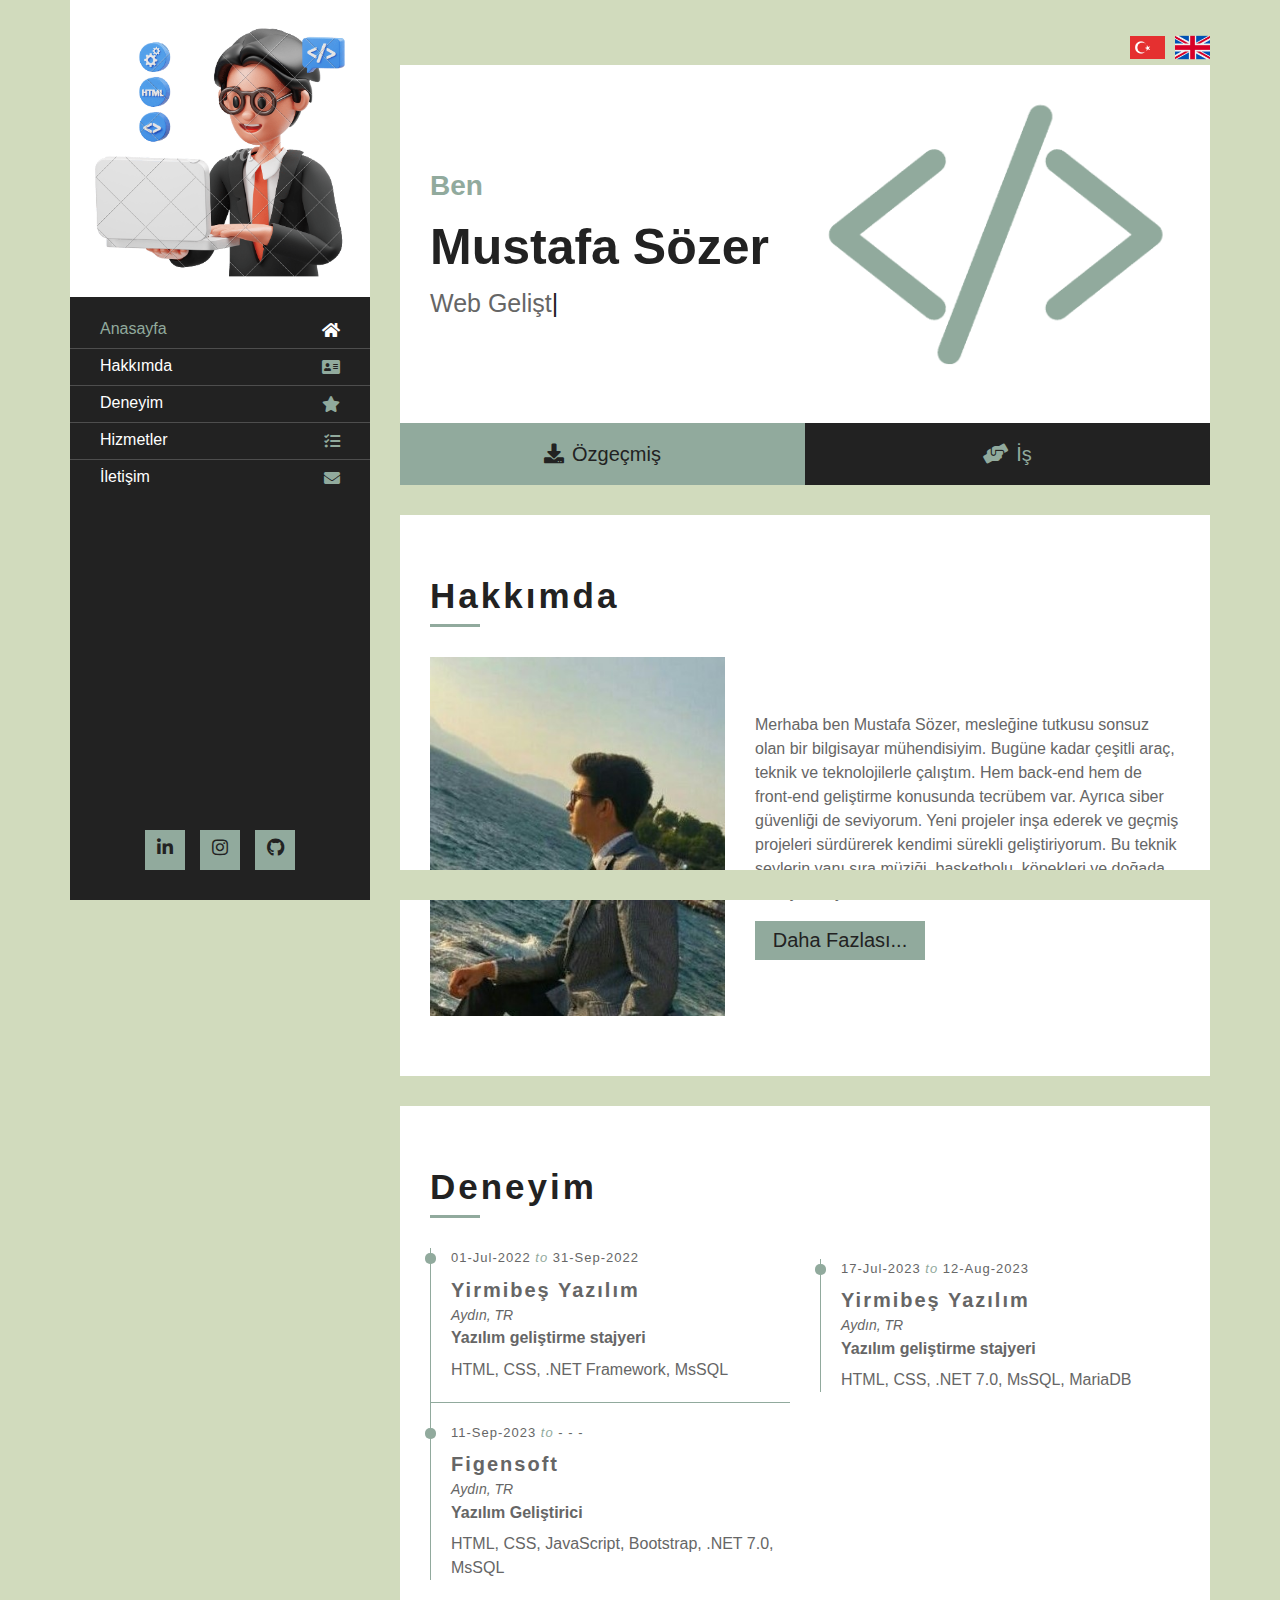
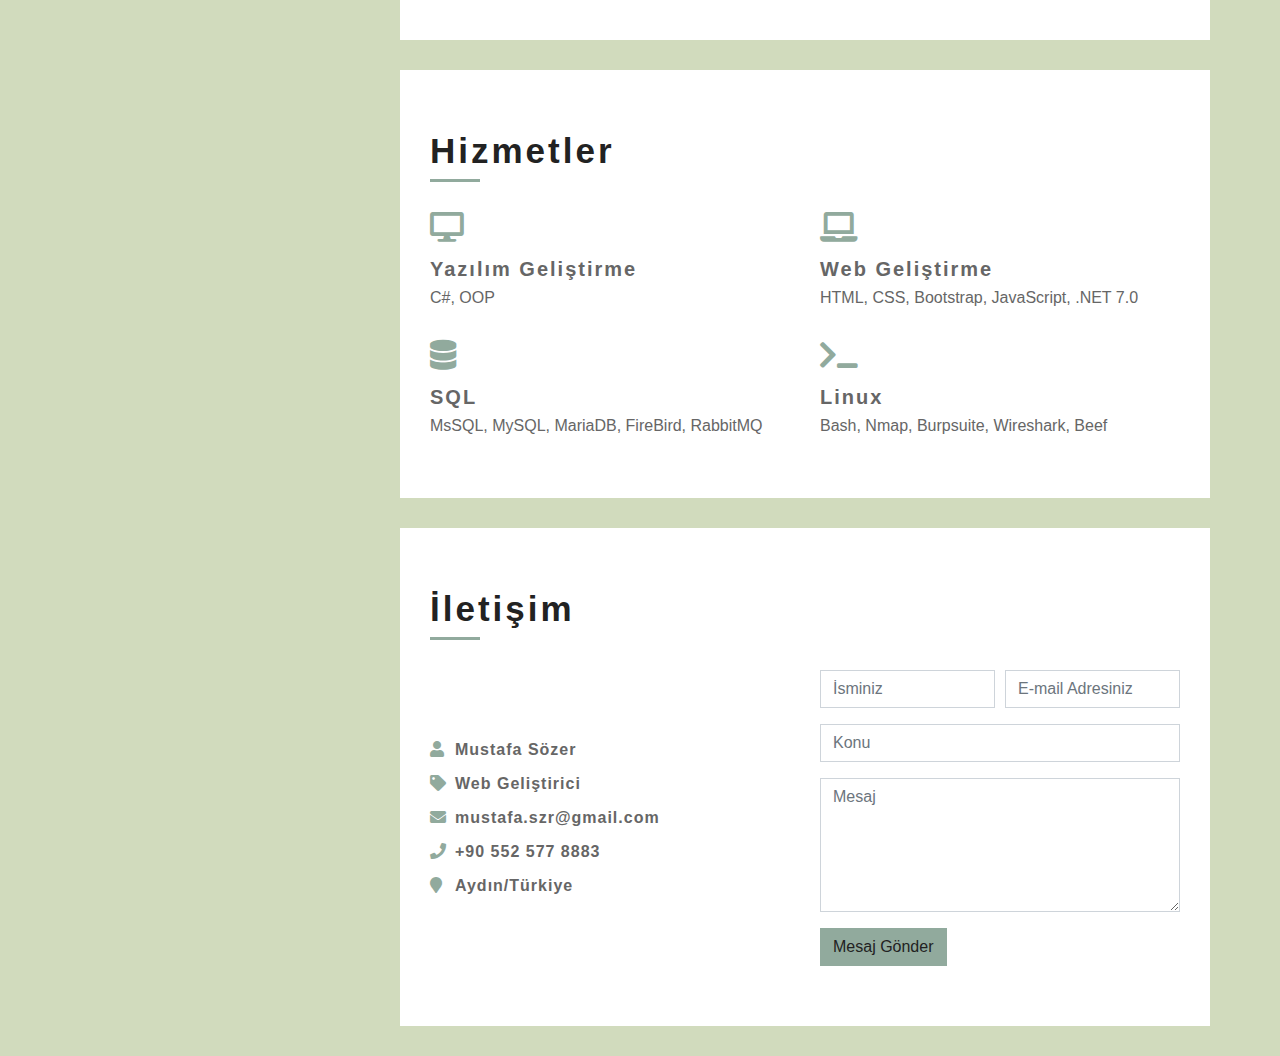
<file: index-tr.html>
<!DOCTYPE html>
<html lang="en">
    <head>
        <meta charset="utf-8">
        <title>Mustafa Sözer</title>
        <meta content="Mustafa Sözer" name="keywords">

        <link rel="icon" type="image/png" sizes="32x32" href="img/favicon.png">

        <link href="https://stackpath.bootstrapcdn.com/bootstrap/4.4.1/css/bootstrap.min.css" rel="stylesheet">
        <link href="https://cdnjs.cloudflare.com/ajax/libs/font-awesome/5.10.0/css/all.min.css" rel="stylesheet">
        <link href="css/style.css" rel="stylesheet">

        <script async src="https://pagead2.googlesyndication.com/pagead/js/adsbygoogle.js?client=ca-pub-8442892297381879"
     crossorigin="anonymous"></script>
     
    </head>

    <body data-spy="scroll" data-target=".navbar" data-offset="51">
        <div class="wrapper">
            <div class="sidebar">
                <div class="sidebar-header">
                    <img src="img/profile.png" alt="Image">
                </div>
                <div class="sidebar-content">
                    <nav class="navbar navbar-expand-md bg-dark navbar-dark">
                        <a href="#" class="navbar-brand">Navigation</a>
                        <button type="button" class="navbar-toggler" data-toggle="collapse" data-target="#navbarCollapse">
                            <span class="navbar-toggler-icon"></span>
                        </button>
                        <div class="collapse navbar-collapse" id="navbarCollapse">
                            <ul class="nav navbar-nav">
                                <li class="nav-item">
                                    <a class="nav-link" href="#header">Anasayfa<i class="fa fa-home"></i></a>
                                </li>
                                <li class="nav-item">
                                    <a class="nav-link" href="#about">Hakkımda<i class="fa fa-address-card"></i></a>
                                </li>
                                <li class="nav-item">
                                    <a class="nav-link" href="#experience">Deneyim<i class="fa fa-star"></i></a>
                                </li>
                                <li class="nav-item">
                                <a class="nav-link" href="#service">Hizmetler<i class="fa fa-tasks"></i></a>
                                </li>
                                <li class="nav-item">
                                    <a class="nav-link" href="#contact">İletişim<i class="fa fa-envelope"></i></a>
                                </li>
                            </ul>
                        </div>
                    </nav>
                </div>
                <div class="sidebar-footer">
                    <a href="https://www.linkedin.com/in/mustafaszr/" target="_blank"><i class="fab fa-linkedin-in"></i></a>
                    <a href="https://www.instagram.com/mustafasozerrr/" target="_blank"><i class="fab fa-instagram"></i></a>
                    <a href="https://github.com/mustafaszr" target="_blank"><i class="fab fa-github"></i></a>
                </div>
            </div>
            <div class="content">
                <div class="langs" id="header">
                    <a href="index-tr.html"><img class="lang-tr" src="img/turkey.png" alt=""></a>
                    <a href="index.html"><img class="lang-en" src="img/united-kingdom.png" alt=""></a>
                </div>
                <div class="header">
                    <div class="content-inner">
                        <p>Ben</p>
                        <h1>Mustafa Sözer</h1>
                        <h2></h2>
                        <div class="typed-text">
                            <p>Web Geliştirici, Yazılım Geliştirici</p>
                        </div>
                    </div>
                </div>
                <div class="large-btn navbar-nav">
                    <div class="content-inner">
                        <a class="btn" href="cv/CV - TR.pdf" target="_blank"><i class="fa fa-download"></i>Özgeçmiş</a>
                        <a class="btn" href="#contact"><i class="fa fa-hands-helping"></i>İş</a>
                    </div>
                </div>
                <div class="about" id="about">
                    <div class="content-inner">
                        <div class="content-header">
                            <h2>Hakkımda</h2>
                        </div>
                        <div class="row align-items-center">
                            <div class="col-md-6 col-lg-5">
                                <img src="img/photo.jpeg" alt="Image">
                            </div>
                            <div class="col-md-6 col-lg-7">
                                <p>
                                    Merhaba ben Mustafa Sözer, mesleğine tutkusu sonsuz olan bir bilgisayar mühendisiyim. Bugüne kadar çeşitli araç, teknik ve teknolojilerle çalıştım. Hem back-end hem de front-end geliştirme konusunda tecrübem var. Ayrıca siber güvenliği de seviyorum. Yeni projeler inşa ederek ve geçmiş projeleri sürdürerek kendimi sürekli geliştiriyorum. Bu teknik şeylerin yanı sıra müziği, basketbolu, köpekleri ve doğada olmayı seviyorum.
                                </p>
                                <div><a href="portfolio-tr.html"><button class="about-btn"> Daha Fazlası...</button></a></div>
                            </div>
                        </div>
                    </div>
                </div>
                <div class="experience" id="experience">
                    <div class="content-inner">
                        <div class="content-header">
                            <h2>Deneyim</h2>
                        </div>
                        <div class="row align-items-center">
                            <div class="col-md-6">
                                <div class="exp-col">
                                    <span>01-Jul-2022 <i>to</i> 31-Sep-2022</span>
                                    <h3>Yirmibeş Yazılım</h3>
                                    <h4>Aydın, TR</h4>
                                    <h5>Yazılım geliştirme stajyeri</h5>
                                    <p>HTML, CSS, .NET Framework, MsSQL</p>
                                </div>
                            </div>
                            <div class="col-md-6">
                                <div class="exp-col">
                                    <span>17-Jul-2023 <i>to</i> 12-Aug-2023</span>
                                    <h3>Yirmibeş Yazılım</h3>
                                    <h4>Aydın, TR</h4>
                                    <h5>Yazılım geliştirme stajyeri</h5>
                                    <p>HTML, CSS, .NET 7.0, MsSQL, MariaDB</p>
                                </div>
                            </div>
                            <div class="col-md-6">
                                <div class="exp-col">
                                    <span>11-Sep-2023 <i>to</i> - - -</span>
                                    <h3>Figensoft</h3>
                                    <h4>Aydın, TR</h4>
                                    <h5>Yazılım Geliştirici</h5>
                                    <p>HTML, CSS, JavaScript, Bootstrap, .NET 7.0, MsSQL</p>
                                </div>
                            </div>
                        </div>
                    </div>
                </div>
                <div class="service" id="service">
                    <div class="content-inner">
                        <div class="content-header">
                            <h2>Hizmetler</h2>
                        </div>
                        <div class="row align-items-center">
                            <div class="col-md-6">
                                <div class="srv-col">
                                    <i class="fa fa-desktop"></i>
                                    <h3>Yazılım Geliştirme</h3>
                                    <p>C#, OOP</p>
                                </div>
                            </div>
                            <div class="col-md-6">
                                <div class="srv-col">
                                    <i class="fa fa-laptop"></i>
                                    <h3>Web Geliştirme</h3>
                                    <p>HTML, CSS, Bootstrap, JavaScript, .NET 7.0</p>
                                </div>
                            </div>
                            <div class="col-md-6">
                                <div class="srv-col">
                                    <i class='fas fa-database'></i>
                                    <h3>SQL</h3>
                                    <p>MsSQL, MySQL, MariaDB, FireBird, RabbitMQ</p>
                                </div>
                            </div>
                            <div class="col-md-6">
                                <div class="srv-col">
                                    <i class='fas fa-terminal'></i>
                                    <h3>Linux</h3>
                                    <p>Bash, Nmap, Burpsuite, Wireshark, Beef</p>
                                </div>
                            </div>
                        </div>
                    </div>
                </div>
                <div class="contact" id="contact">
                    <div class="content-inner">
                        <div class="content-header">
                            <h2>İletişim</h2>
                        </div>
                        <div class="row align-items-center">
                            <div class="col-md-6">
                                <div class="contact-info">
                                    <p><i class="fa fa-user"></i>Mustafa Sözer</p>
                                    <p><i class="fa fa-tag"></i>Web Geliştirici</p>
                                    <p><i class="fa fa-envelope"></i><a href="mailto:mustafa.szr@gmail.com">mustafa.szr@gmail.com</a></p>
                                    <p><i class="fa fa-phone"></i><a href="tel:+905525778883">+90 552 577 8883</a></p>
                                    <p><i class="fa fa-map-marker"></i>Aydın/Türkiye</p>
                                </div>
                            </div>
                            <div class="col-md-6">
                                <div class="form">
                                    <form>
                                        <div class="form-row">
                                            <div class="form-group col-md-6">
                                                <input type="text" class="form-control" placeholder="İsminiz" />
                                            </div>
                                            <div class="form-group col-md-6">
                                                <input type="email" class="form-control" placeholder="E-mail Adresiniz" />
                                            </div>
                                        </div>
                                        <div class="form-group">
                                            <input type="text" class="form-control" placeholder="Konu" />
                                        </div>
                                        <div class="form-group">
                                            <textarea class="form-control" rows="5" placeholder="Mesaj"></textarea>
                                        </div>
                                        <div><button class="btn" type="submit">Mesaj Gönder</button></div>
                                    </form>
                                </div>
                            </div>
                        </div>
                    </div>
                </div>
            </div>
        </div>

        <script src="https://code.jquery.com/jquery-3.4.1.min.js"></script>
        <script src="https://stackpath.bootstrapcdn.com/bootstrap/4.4.1/js/bootstrap.bundle.min.js"></script>
        <script src="lib/easing/easing.min.js"></script>
        <script src="lib/typed/typed.min.js"></script>

        <script src="js/main.js"></script>
    </body>
</html>
</file>
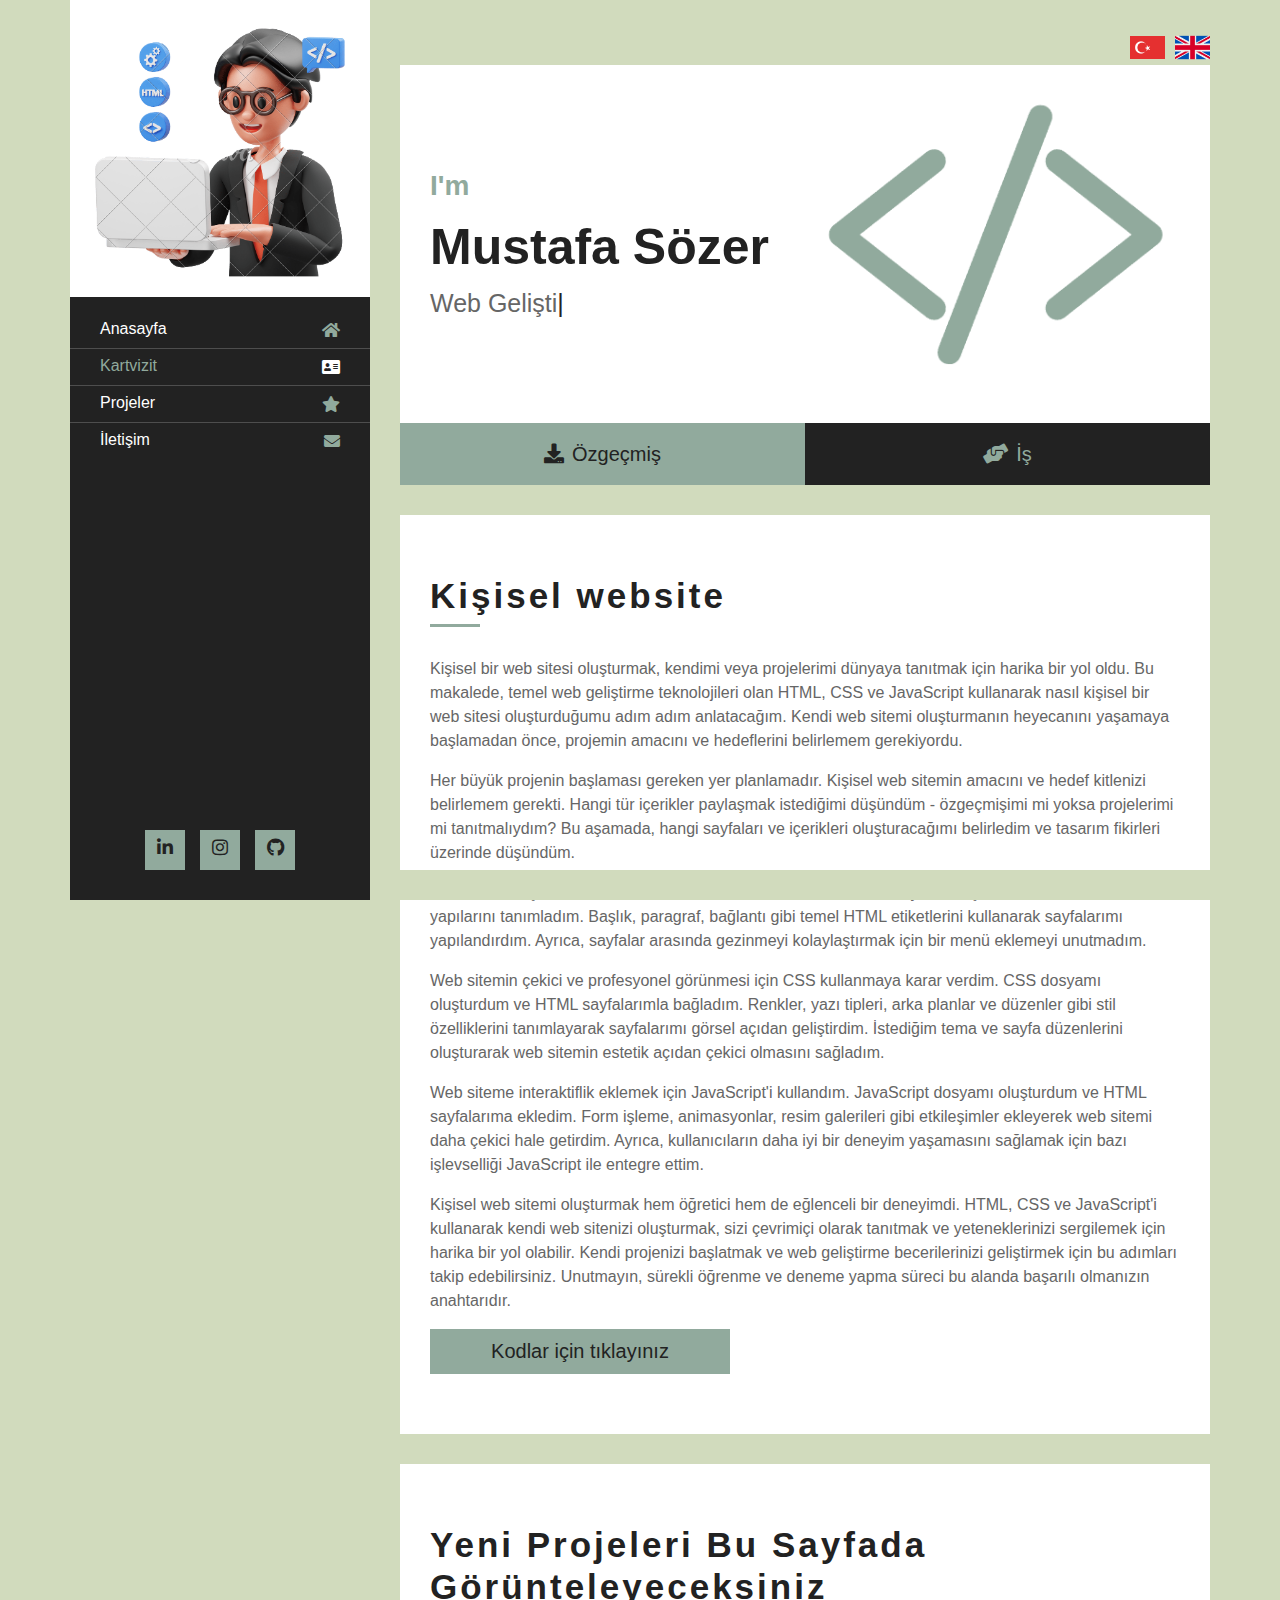
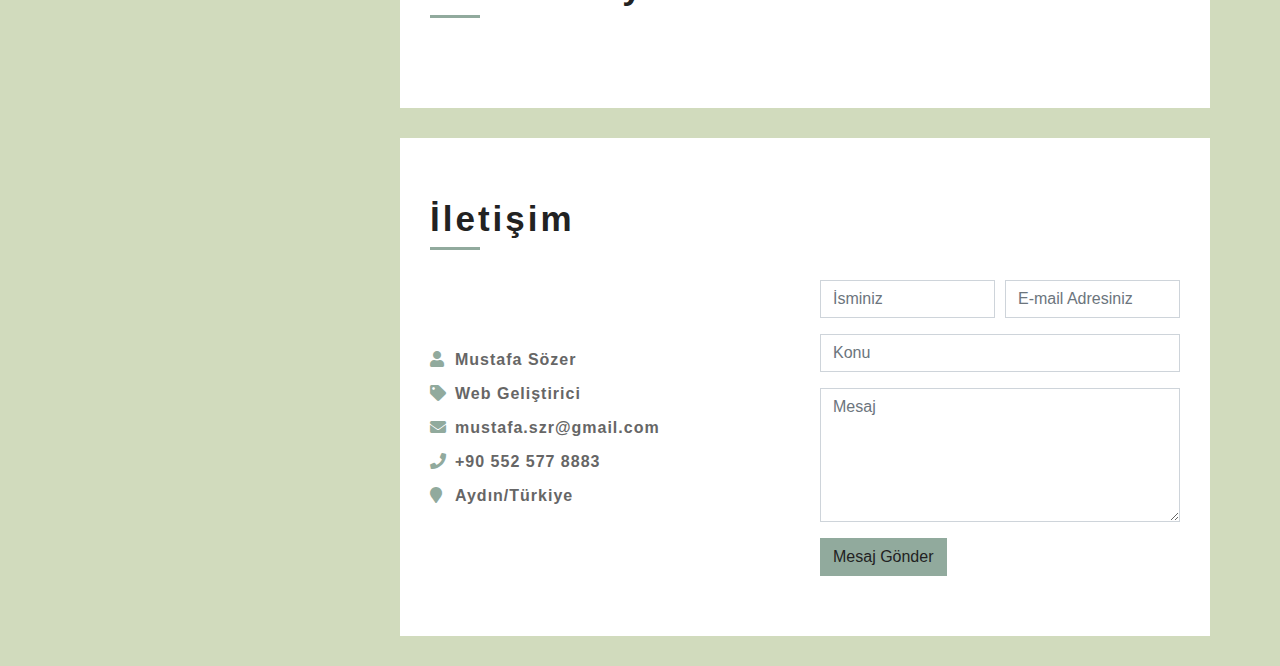
<file: portfolio-tr.html>
<!DOCTYPE html>
<html lang="en">
    <head>
        <meta charset="utf-8">
        <title>Mustafa Sözer</title>
        <meta content="Mustafa Sözer" name="keywords">

        <link rel="icon" type="image/png" sizes="32x32" href="img/favicon.png">

        <link href="https://stackpath.bootstrapcdn.com/bootstrap/4.4.1/css/bootstrap.min.css" rel="stylesheet">
        <link href="https://cdnjs.cloudflare.com/ajax/libs/font-awesome/5.10.0/css/all.min.css" rel="stylesheet">
        <link href="css/style.css" rel="stylesheet">

        <script async src="https://pagead2.googlesyndication.com/pagead/js/adsbygoogle.js?client=ca-pub-8442892297381879"
     crossorigin="anonymous"></script>

    </head>

    <body data-spy="scroll" data-target=".navbar" data-offset="51">
        <div class="wrapper">
            <div class="sidebar">
                <div class="sidebar-header">
                    <img src="img/profile.png" alt="Image">
                </div>
                <div class="sidebar-content">
                    <nav class="navbar navbar-expand-md bg-dark navbar-dark">
                        <a href="#" class="navbar-brand">Navigation</a>
                        <button type="button" class="navbar-toggler" data-toggle="collapse" data-target="#navbarCollapse">
                            <span class="navbar-toggler-icon"></span>
                        </button>
                        <div class="collapse navbar-collapse" id="navbarCollapse">
                            <ul class="nav navbar-nav">
                                <li class="nav-item">
                                    <a class="nav-link" href="index-tr.html">Anasayfa<i class="fa fa-home"></i></a>
                                </li>
                                <li class="nav-item">
                                    <a class="nav-link" href="#header">Kartvizit<i class="fa fa-address-card"></i></a>
                                </li>
                                <li class="nav-item">
                                    <a class="nav-link" href="#projects">Projeler<i class="fa fa-star"></i></a>
                                </li>
                                <li class="nav-item">
                                    <a class="nav-link" href="#contact">İletişim<i class="fa fa-envelope"></i></a>
                                </li>
                            </ul>
                        </div>
                    </nav>
                </div>
                <div class="sidebar-footer">
                    <a href="https://www.linkedin.com/in/mustafaszr/" target="_blank"><i class="fab fa-linkedin-in"></i></a>
                    <a href="https://www.instagram.com/mustafasozerrr/" target="_blank"><i class="fab fa-instagram"></i></a>
                    <a href="https://github.com/mustafaszr" target="_blank"><i class="fab fa-github"></i></a>
                </div>
            </div>
            <div class="content" >
                <div class="langs" id="header">
                    <a href="portfolio-tr.html"><img class="lang-tr" src="img/turkey.png" alt=""></a>
                    <a href="portfolio.html"><img class="lang-en" src="img/united-kingdom.png" alt=""></a>
                </div>
                <div class="header">
                    <div class="content-inner">
                        <p>I'm</p>
                        <h1>Mustafa Sözer</h1>
                        <h2></h2>
                        <div class="typed-text">
                            <p>Web Geliştirici, Yazılım Geliştirici</p>
                        </div>
                    </div>
                </div>
                <div class="large-btn navbar-nav">
                    <div class="content-inner">
                        <a class="btn" href="cv/CV - TR.pdf" target="_blank"><i class="fa fa-download"></i>Özgeçmiş</a>
                        <a class="btn" href="#contact"><i class="fa fa-hands-helping"></i>İş</a>
                    </div>
                </div>
                <div class="experience" id="projects">
                    <div class="content-inner">
                        <div class="content-header">
                            <h2>Kişisel website</h2>
                        </div>
                        <div>
                            <p>Kişisel bir web sitesi oluşturmak, kendimi veya projelerimi dünyaya tanıtmak için harika bir yol oldu. Bu makalede, temel web geliştirme teknolojileri olan HTML, CSS ve JavaScript kullanarak nasıl kişisel bir web sitesi oluşturduğumu adım adım anlatacağım. Kendi web sitemi oluşturmanın heyecanını yaşamaya başlamadan önce, projemin amacını ve hedeflerini belirlemem gerekiyordu.</p>
                            <p>Her büyük projenin başlaması gereken yer planlamadır. Kişisel web sitemin amacını ve hedef kitlenizi belirlemem gerekti. Hangi tür içerikler paylaşmak istediğimi düşündüm - özgeçmişimi mi yoksa projelerimi mi tanıtmalıydım? Bu aşamada, hangi sayfaları ve içerikleri oluşturacağımı belirledim ve tasarım fikirleri üzerinde düşündüm.</p>
                            <p>Web sitesi oluşturmanın temeli HTML'dir. İlk adım olarak, HTML dosyamı oluşturdum ve temel HTML yapılarını tanımladım. Başlık, paragraf, bağlantı gibi temel HTML etiketlerini kullanarak sayfalarımı yapılandırdım. Ayrıca, sayfalar arasında gezinmeyi kolaylaştırmak için bir menü eklemeyi unutmadım.</p>
                            <p>Web sitemin çekici ve profesyonel görünmesi için CSS kullanmaya karar verdim. CSS dosyamı oluşturdum ve HTML sayfalarımla bağladım. Renkler, yazı tipleri, arka planlar ve düzenler gibi stil özelliklerini tanımlayarak sayfalarımı görsel açıdan geliştirdim. İstediğim tema ve sayfa düzenlerini oluşturarak web sitemin estetik açıdan çekici olmasını sağladım.</p>                           
                            <p>Web siteme interaktiflik eklemek için JavaScript'i kullandım. JavaScript dosyamı oluşturdum ve HTML sayfalarıma ekledim. Form işleme, animasyonlar, resim galerileri gibi etkileşimler ekleyerek web sitemi daha çekici hale getirdim. Ayrıca, kullanıcıların daha iyi bir deneyim yaşamasını sağlamak için bazı işlevselliği JavaScript ile entegre ettim.</p>
                            <p>Kişisel web sitemi oluşturmak hem öğretici hem de eğlenceli bir deneyimdi. HTML, CSS ve JavaScript'i kullanarak kendi web sitenizi oluşturmak, sizi çevrimiçi olarak tanıtmak ve yeteneklerinizi sergilemek için harika bir yol olabilir. Kendi projenizi başlatmak ve web geliştirme becerilerinizi geliştirmek için bu adımları takip edebilirsiniz. Unutmayın, sürekli öğrenme ve deneme yapma süreci bu alanda başarılı olmanızın anahtarıdır.</p>
                        </div>
                        <div><a href="https://github.com/mustafaszr/Personal-Website/tree/main" target="_blank"><button class="about-btn">Kodlar için tıklayınız</button></a></div>
                    </div>
                </div>
                <div class="experience" id="projects">
                    <div class="content-inner">
                        <div class="content-header">
                            <h2>Yeni Projeleri Bu Sayfada Görünteleyeceksiniz</h2>
                        </div>
                    </div>
                </div>
                <div class="contact" id="contact">
                    <div class="content-inner">
                        <div class="content-header">
                            <h2>İletişim</h2>
                        </div>
                        <div class="row align-items-center">
                            <div class="col-md-6">
                                <div class="contact-info">
                                    <p><i class="fa fa-user"></i>Mustafa Sözer</p>
                                    <p><i class="fa fa-tag"></i>Web Geliştirici</p>
                                    <p><i class="fa fa-envelope"></i><a href="mailto:mustafa.szr@gmail.com">mustafa.szr@gmail.com</a></p>
                                    <p><i class="fa fa-phone"></i><a href="tel:+905525778883">+90 552 577 8883</a></p>
                                    <p><i class="fa fa-map-marker"></i>Aydın/Türkiye</p>
                                </div>
                            </div>
                            <div class="col-md-6">
                                <div class="form">
                                    <form>
                                        <div class="form-row">
                                            <div class="form-group col-md-6">
                                                <input type="text" class="form-control" placeholder="İsminiz" />
                                            </div>
                                            <div class="form-group col-md-6">
                                                <input type="email" class="form-control" placeholder="E-mail Adresiniz" />
                                            </div>
                                        </div>
                                        <div class="form-group">
                                            <input type="text" class="form-control" placeholder="Konu" />
                                        </div>
                                        <div class="form-group">
                                            <textarea class="form-control" rows="5" placeholder="Mesaj"></textarea>
                                        </div>
                                        <div><button class="btn" type="submit">Mesaj Gönder</button></div>
                                    </form>
                                </div>
                            </div>
                        </div>
                    </div>
                </div>
            </div>
        </div>

        <script src="https://code.jquery.com/jquery-3.4.1.min.js"></script>
        <script src="https://stackpath.bootstrapcdn.com/bootstrap/4.4.1/js/bootstrap.bundle.min.js"></script>
        <script src="lib/easing/easing.min.js"></script>
        <script src="lib/typed/typed.min.js"></script>

        <script src="js/main.js"></script>
    </body>
</html>
</file>
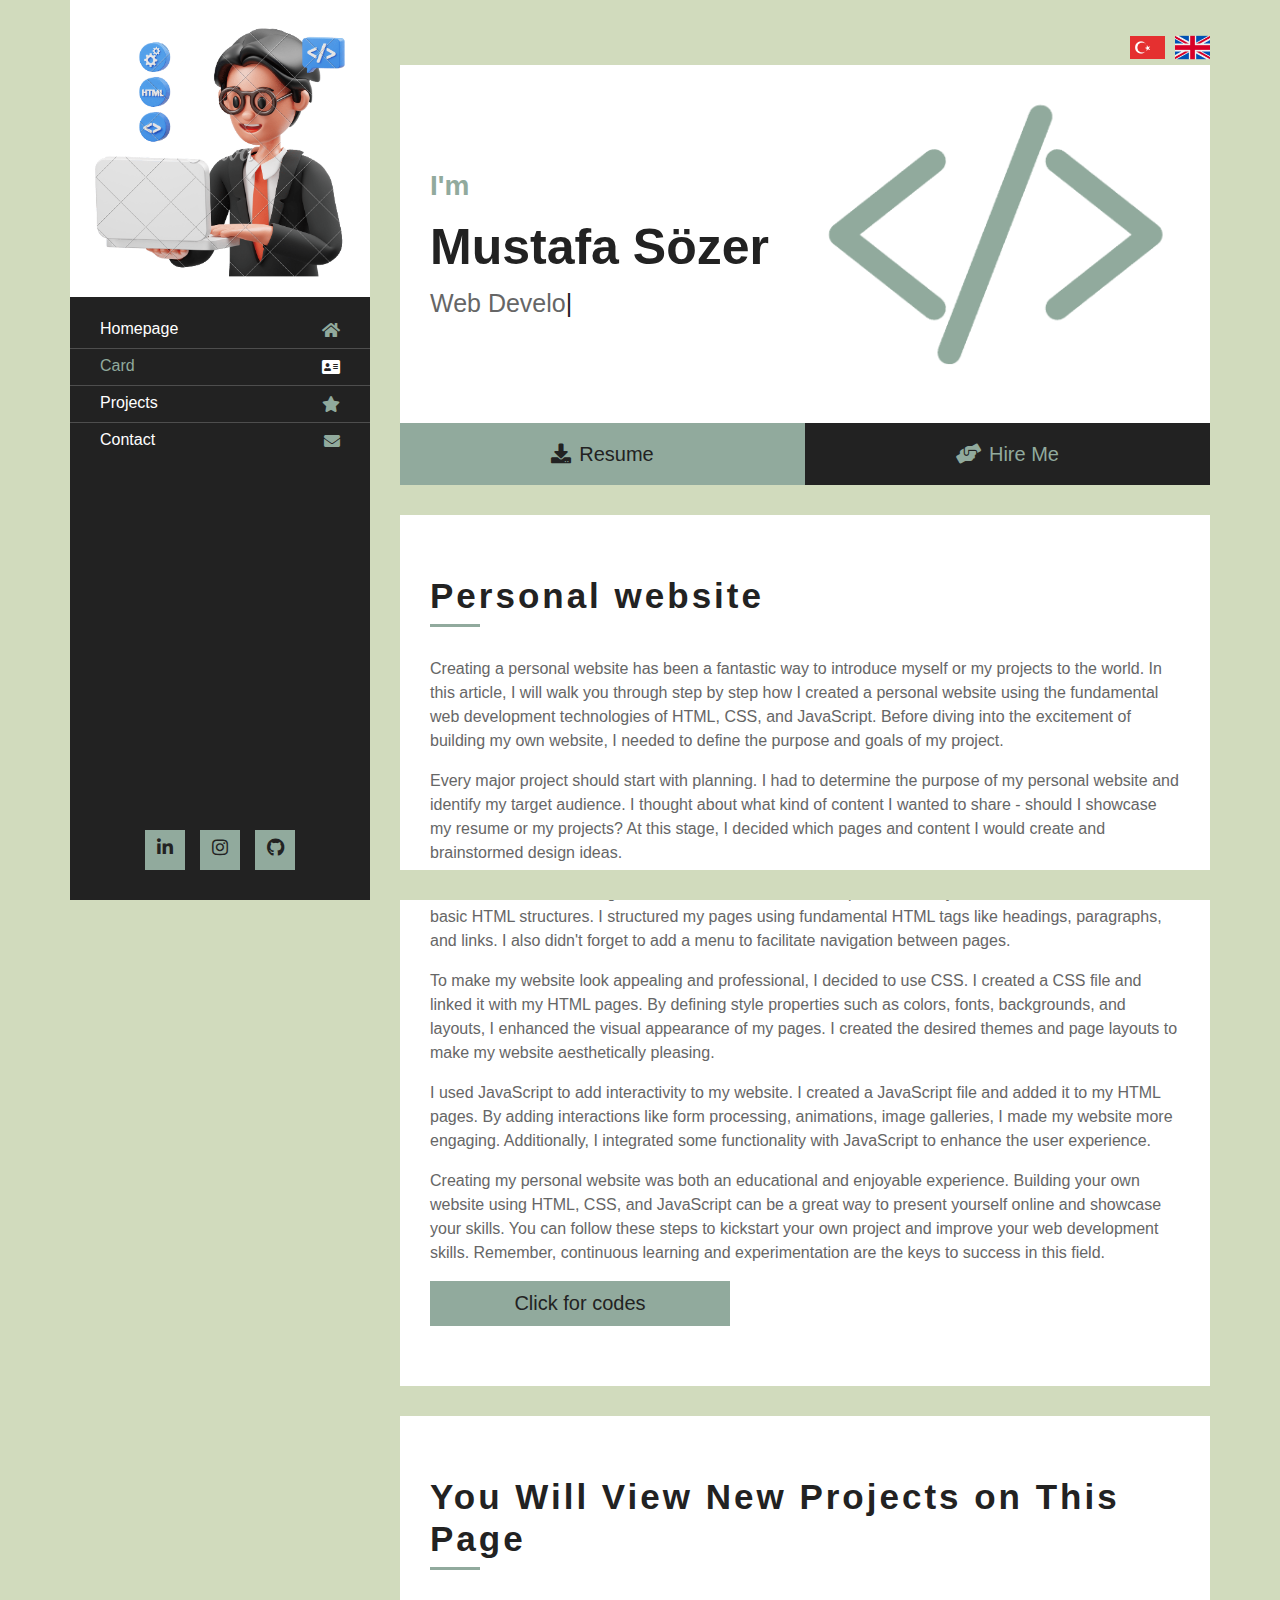
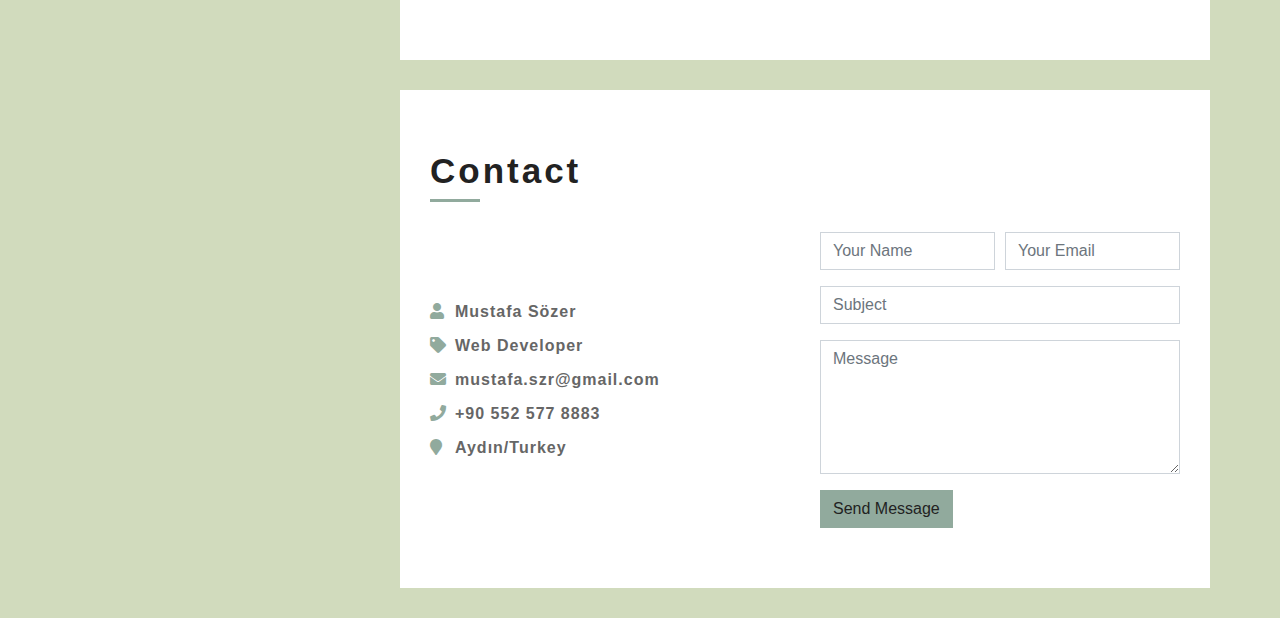
<file: portfolio.html>
<!DOCTYPE html>
<html lang="en">
    <head>
        <meta charset="utf-8">
        <title>Mustafa Sözer</title>
        <meta content="Mustafa Sözer" name="keywords">

        <link rel="icon" type="image/png" sizes="32x32" href="img/favicon.png">

        <link href="https://stackpath.bootstrapcdn.com/bootstrap/4.4.1/css/bootstrap.min.css" rel="stylesheet">
        <link href="https://cdnjs.cloudflare.com/ajax/libs/font-awesome/5.10.0/css/all.min.css" rel="stylesheet">
        <link href="css/style.css" rel="stylesheet">

        <script async src="https://pagead2.googlesyndication.com/pagead/js/adsbygoogle.js?client=ca-pub-8442892297381879"
     crossorigin="anonymous"></script>

    </head>

    <body data-spy="scroll" data-target=".navbar" data-offset="51">
        <div class="wrapper">
            <div class="sidebar">
                <div class="sidebar-header">
                    <img src="img/profile.png" alt="Image">
                </div>
                <div class="sidebar-content">
                    <nav class="navbar navbar-expand-md bg-dark navbar-dark">
                        <a href="#" class="navbar-brand">Navigation</a>
                        <button type="button" class="navbar-toggler" data-toggle="collapse" data-target="#navbarCollapse">
                            <span class="navbar-toggler-icon"></span>
                        </button>
                        <div class="collapse navbar-collapse" id="navbarCollapse">
                            <ul class="nav navbar-nav">
                                <li class="nav-item">
                                    <a class="nav-link" href="index.html">Homepage<i class="fa fa-home"></i></a>
                                </li>
                                <li class="nav-item">
                                    <a class="nav-link" href="#header">Card<i class="fa fa-address-card"></i></a>
                                </li>
                                <li class="nav-item">
                                    <a class="nav-link" href="#projects">Projects<i class="fa fa-star"></i></a>
                                </li>
                                <li class="nav-item">
                                    <a class="nav-link" href="#contact">Contact<i class="fa fa-envelope"></i></a>
                                </li>
                            </ul>
                        </div>
                    </nav>
                </div>
                <div class="sidebar-footer">
                    <a href="https://www.linkedin.com/in/mustafaszr/" target="_blank"><i class="fab fa-linkedin-in"></i></a>
                    <a href="https://www.instagram.com/mustafasozerrr/" target="_blank"><i class="fab fa-instagram"></i></a>
                    <a href="https://github.com/mustafaszr" target="_blank"><i class="fab fa-github"></i></a>
                </div>
            </div>
            <div class="content">
                <div class="langs" id="header">
                    <a href="portfolio-tr.html"><img class="lang-tr" src="img/turkey.png" alt=""></a>
                    <a href="portfolio.html"><img class="lang-en" src="img/united-kingdom.png" alt=""></a>
                </div>
                <div class="header">
                    <div class="content-inner">
                        <p>I'm</p>
                        <h1>Mustafa Sözer</h1>
                        <h2></h2>
                        <div class="typed-text">
                            <p>Web Developer, Software Developer</p>
                        </div>
                    </div>
                </div>
                <div class="large-btn navbar-nav">
                    <div class="content-inner">
                        <a class="btn" href="cv/CV - TR.pdf" target="_blank"><i class="fa fa-download"></i>Resume</a>
                        <a class="btn" href="#contact"><i class="fa fa-hands-helping"></i>Hire Me</a>
                    </div>
                </div>
                <div class="experience" id="projects">
                    <div class="content-inner">
                        <div class="content-header">
                            <h2>Personal website</h2>
                        </div>
                        <div>
                            <p>Creating a personal website has been a fantastic way to introduce myself or my projects to the world. In this article, I will walk you through step by step how I created a personal website using the fundamental web development technologies of HTML, CSS, and JavaScript. Before diving into the excitement of building my own website, I needed to define the purpose and goals of my project.</p>
                            <p>Every major project should start with planning. I had to determine the purpose of my personal website and identify my target audience. I thought about what kind of content I wanted to share - should I showcase my resume or my projects? At this stage, I decided which pages and content I would create and brainstormed design ideas.</p>   
                            <p>The foundation of creating a website is HTML. As a first step, I created my HTML file and defined the basic HTML structures. I structured my pages using fundamental HTML tags like headings, paragraphs, and links. I also didn't forget to add a menu to facilitate navigation between pages.</p>
                            <p>To make my website look appealing and professional, I decided to use CSS. I created a CSS file and linked it with my HTML pages. By defining style properties such as colors, fonts, backgrounds, and layouts, I enhanced the visual appearance of my pages. I created the desired themes and page layouts to make my website aesthetically pleasing.</p>
                            <p>I used JavaScript to add interactivity to my website. I created a JavaScript file and added it to my HTML pages. By adding interactions like form processing, animations, image galleries, I made my website more engaging. Additionally, I integrated some functionality with JavaScript to enhance the user experience.</p>
                            <p>Creating my personal website was both an educational and enjoyable experience. Building your own website using HTML, CSS, and JavaScript can be a great way to present yourself online and showcase your skills. You can follow these steps to kickstart your own project and improve your web development skills. Remember, continuous learning and experimentation are the keys to success in this field.</p>
                        </div>
                        <div><a href="https://github.com/mustafaszr/Personal-Website/tree/main" target="_blank"><button class="about-btn"> Click for codes</button></a></div>
                    </div>
                </div>
                <div class="experience" id="projects">
                    <div class="content-inner">
                        <div class="content-header">
                            <h2>You Will View New Projects on This Page</h2>
                        </div>
                    </div>
                </div>
                <div class="contact" id="contact">
                    <div class="content-inner">
                        <div class="content-header">
                            <h2>Contact</h2>
                        </div>
                        <div class="row align-items-center">
                            <div class="col-md-6">
                                <div class="contact-info">
                                    <p><i class="fa fa-user"></i>Mustafa Sözer</p>
                                    <p><i class="fa fa-tag"></i>Web Developer</p>
                                    <p><i class="fa fa-envelope"></i><a href="mailto:mustafa.szr@gmail.com">mustafa.szr@gmail.com</a></p>
                                    <p><i class="fa fa-phone"></i><a href="tel:+905525778883">+90 552 577 8883</a></p>
                                    <p><i class="fa fa-map-marker"></i>Aydın/Turkey</p>
                                </div>
                            </div>
                            <div class="col-md-6">
                                <div class="form">
                                    <form>
                                        <div class="form-row">
                                            <div class="form-group col-md-6">
                                                <input type="text" class="form-control" placeholder="Your Name" />
                                            </div>
                                            <div class="form-group col-md-6">
                                                <input type="email" class="form-control" placeholder="Your Email" />
                                            </div>
                                        </div>
                                        <div class="form-group">
                                            <input type="text" class="form-control" placeholder="Subject" />
                                        </div>
                                        <div class="form-group">
                                            <textarea class="form-control" rows="5" placeholder="Message"></textarea>
                                        </div>
                                        <div><button class="btn" type="submit">Send Message</button></div>
                                    </form>
                                </div>
                            </div>
                        </div>
                    </div>
                </div>
            </div>
        </div>

        <script src="https://code.jquery.com/jquery-3.4.1.min.js"></script>
        <script src="https://stackpath.bootstrapcdn.com/bootstrap/4.4.1/js/bootstrap.bundle.min.js"></script>
        <script src="lib/easing/easing.min.js"></script>
        <script src="lib/typed/typed.min.js"></script>

        <script src="js/main.js"></script>
    </body>
</html>
</file>
<file: css/style.css>
/* General CSS */

body {
    color: #666666;
    background: #D1DBBD;
    font-family: 'Open Sans', sans-serif;
}

a {
    color: #222222;
    transition: all .3s;
}

.btn:focus {
    box-shadow: none;
}

/* Layout with Sidebar */

.wrapper {
    position: relative;
    margin: 0 auto;
    width: 100%;
    max-width: 1140px;
}

.wrapper .sidebar {
    position: relative;
    width: 100%;
    float: left;
    background: #222222;
}

.wrapper .content {
    position: relative;
    width: 100%;
    padding: 15px;
    float: left;
    background: #D1DBBD;
}

.langs{
    padding-left: 10px;
    display: flex;
    justify-content: flex-end;
}

.lang-tr{
    width: 40px;
    padding-right: 5px;
}

.lang-en{
    width: 40px;
    padding-left: 5px;
}

.wrapper .sidebar-header,
.wrapper .sidebar-footer {
    display: none;
}

.navbar {
    padding: 15px;
    background: #222222 !important;
}

.navbar-expand-md .navbar-nav .nav-item {
    width: 100%;
    border-top: 1px solid rgba(255, 255, 255, .2);
}

.navbar-expand-md .navbar-nav .nav-item:first-child{
    border-top: none;
}

.navbar-expand-md .navbar-nav .nav-link {
    color: #ffffff;
    padding: 5px 15px 7px 15px;
    transition: all .3s;
}

.navbar-expand-md .navbar-nav .nav-link i {
    color: #91AA9D;
    float: right;
    padding-top: 5px;
    transition: all .3s;
}

.navbar-expand-md .navbar-nav .nav-link:hover,
.navbar-expand-md .navbar-nav .nav-link.active {
    color: #91AA9D;
}

.navbar-expand-md .navbar-nav .nav-link:hover i,
.navbar-expand-md .navbar-nav .nav-link.active i{
    color: #ffffff;
}


.wrapper .sidebar,
.wrapper .content {
    -webkit-transition: margin 200ms ease-out;
    -moz-transition: margin 200ms ease-out;
    -o-transition: margin 200ms ease-out;
    transition: margin 200ms ease-out;
}

@media (min-width: 768px) {
    .wrapper .content {
        padding: 30px 0px 30px 30px;
    }
    
    .wrapper .content::before,
    .wrapper .content::after {
        position: fixed;
        content: "";
        width: 100%;
        height: 30px;
        background: #D1DBBD;
        z-index: 1;
    }
    
    .wrapper .content::before {
        top: 0;
    }
    
    .wrapper .content::after {
        bottom: 0;
    }
    
    .wrapper .sidebar {
        position: fixed;
        width: 300px;
        height: 100%;
        margin-left: -250px;
        float: left;
        overflow: auto;
        scrollbar-width: thin;
        scrollbar-color: gray;
        z-index: 2;
    }

    .wrapper .sidebar:hover {
        margin-left: 0px;
    }
    
    .wrapper .content {
        position: relative;
        width: calc(100% - 50px);
        margin-left: 50px;
        float: right;
    }
    
    .wrapper .sidebar:hover  .sidebar-header {
        position: relative;
        display: block;
        width: 100%;
    }

    .wrapper .sidebar .sidebar-header img {
        width: 100%;
        height: auto;
    }
    
    .navbar-brand {
        display: none;
    }
    
    .navbar {
        padding: 15px 0;
        flex-direction: column;
    }
    
    .wrapper .sidebar:hover .navbar-expand-md .navbar-nav .nav-link {
        padding: 5px 30px 7px 30px;
    }
    
    .wrapper .sidebar::-webkit-scrollbar {
        width: 7px;
    }

    .wrapper .sidebar::-webkit-scrollbar-track {
        -webkit-box-shadow: inset 0 0 6px rgba(0,0,0,0.1);
    }

    .wrapper .sidebar::-webkit-scrollbar-thumb {
        background-color: darkgrey;
        outline: 1px solid slategrey;
        border-radius: 7px
    }
    
    .navbar-brand {
        display: none;
    }
    
    .sidebar .sidebar-footer {
        width: 300px;
        position: fixed;
        bottom: 0;
        padding: 15px;
        font-size: 0;
        text-align: center;
        background: #222222;
    }
    
    .sidebar .sidebar-footer a {
        display: inline-block;
        width: 40px;
        height: 40px;
        padding: 5px 0;
        margin: 0 15px 15px 0;
        text-align: center;
        font-size: 18px;
        color: #222222;
        background: #91AA9D;
    }
    
    .sidebar .sidebar-footer a:last-child {
        margin-right: 0;
    }
    
    .sidebar .sidebar-footer a:hover {
        color: #D1DBBD;
        background: #222222;
    }
    
    .sidebar:hover .sidebar-footer {
        display: block;
    }
}

@media (min-width: 992px) {
    .wrapper .sidebar {
        margin: 0;
    }

    .wrapper .content {
        width: calc(100% - 300px);
        margin-left: 300px;
    }

    .sidebar .sidebar-header {
        position: relative;
        display: block;
        width: 100%;
    }
    
    .navbar-expand-md .navbar-nav .nav-link {
        padding: 5px 30px 7px 30px;
    }
    
    .sidebar .sidebar-footer {
        display: block;
    }
}

@media (max-width: 1140px) {
    .wrapper .content {
        padding: 30px;
    }
}

@media (max-width: 576px) {
    .wrapper .content {
        padding: 15px;
    }
}


/* Header CSS */

.header {
    position: relative;
    background: #ffffff;
}

.header .content-inner {
    padding: 100px 30px;
    background: url(../img/prfile.png) right bottom no-repeat;
    background-size: contain;
}

.header p {
    color: #91AA9D;
    font-size: 28px;
    font-weight: 600;
    margin-bottom: 10px;
}

.header h1 {
    color: #222222;
    font-size: 50px;
    font-weight: 700;
}

.header h2 {
    display: inline-block;
    margin: 0;
    height: 25px;
    font-size: 25px;
}

.header .typed-text {
    display: none;
}

.header .typed-cursor {
    font-size: 25px;
    font-weight: 300;
    color: #222222;
}

.large-btn .content-inner {
    font-size: 0;
    border-bottom: 30px solid #D1DBBD;
}

.large-btn .btn {
    position: relative;
    width: 50%;
    padding: 15px 0;
    color: #222222;
    font-size: 20px;
    background: #91AA9D;
    border-radius: 0;
}

.large-btn .btn:last-child {
    color: #91AA9D;
    background: #222222;
}

.large-btn .btn i {
    margin-right: 8px;
}

.large-btn .btn::after {
    position: absolute;
    content: "";
    width: 0;
    height: 100%;
    top: 0;
    left: 0;
    transition: all .3s;
}

.large-btn .btn:hover::after {
    width: 100%;
    background: rgba(255, 255, 255, .1);
}

/* Content Header CSS */

.content-header {
    position: relative;
    width: 100%;
    margin-bottom: 30px;
    padding-bottom: 10px;
}

.content-header h2 {
    color: #222222;
    font-size: 35px;
    font-weight: 700;
    letter-spacing: 3px;
    margin: 0;
}

.content-header::after {
    content: '';
    position: absolute;
    display: block;
    width: 50px;
    height: 3px;
    bottom: 0;
    left: 0;
    background: #91AA9D;
}

/* About CSS */

.about {
    position: relative;
    padding: 60px 30px;
    background: #ffffff;
    border-bottom: 30px solid #D1DBBD;
}


.about img {
    width: 100%;
    height: auto;
}

@media(max-width: 767.98px) {
    .about img {
        margin-bottom: 15px;
    }
}

.about-btn{
    position:relative;
    width: 40%;
    padding: 1%;
    color: #222222;
    font-size: 20px;
    background: #91AA9D;
    border-radius: 0;
    border: none;
}
.about-btn:hover{
    width: 40%;
    background: #222222;
    color: #91AA9D;
    transition:all .9s;
}

/* Experience CSS */

.experience {
    position: relative;
    padding: 60px 30px;
    background: #ffffff;
    border-bottom: 30px solid #D1DBBD;
}

.experience .exp-col {
    position: relative;
    width: 100%;
    padding: 20px 0 20px 20px;
    border-left: 1px solid #91AA9D;
    border-bottom: 1px solid #91AA9D;
}

.experience .col-md-6:first-child .exp-col {
    padding-top: 0;
}

.experience .col-md-6:last-child .exp-col {
    border-bottom: none;
    padding-bottom: 0;
}

@media (min-width: 768px) {
    .experience .col-md-6:nth-child(-n+2) .exp-col {
        padding-top: 0;
    }

    .experience .col-md-6:last-child .exp-col,
    .experience .col-md-6:nth-last-child(2) .exp-col {
        border-bottom: none;
        padding-bottom: 0;
    }
}

.experience .exp-col span {
    position: relative;
    display: block;
    font-size: 13px;
    letter-spacing: 1px;
    margin-bottom: 10px;
}

.experience .exp-col span::before {
    position: absolute;
    content: "";
    width: 11px;
    height: 11px;
    background: #91AA9D;
    top: 5px;
    left: -26px;
    border-radius: 5px;
}

.experience .exp-col span i {
    color: #91AA9D;
}

.experience .exp-col h3 {
    font-size: 20px;
    font-weight: 700;
    letter-spacing: 2px;
    margin-bottom: 5px;
}

.experience .exp-col h4 {
    font-size: 14px;
    font-weight: 400;
    font-style: italic;
    margin-bottom: 5px;
}

.experience .exp-col h5 {
    font-size: 16px;
    font-weight: 600;
    margin-bottom: 10px;
}

.experience .exp-col p {
    margin: 0;
}

/* Service CSS */

.service {
    position: relative;
    padding: 60px 30px 30px 30px;
    background: #ffffff;
    border-bottom: 30px solid #D1DBBD;
}

.service .srv-col {
    position: relative;
    width: 100%;
    margin-bottom: 30px;
}

.service .srv-col i {
    font-size: 30px;
    color: #91AA9D;
    margin-bottom: 15px;
}

.service .srv-col h3 {
    font-size: 20px;
    font-weight: 700;
    letter-spacing: 2px;
    margin-bottom: 5px;
}

.experience .exp-col h4 {
    font-size: 14px;
    font-weight: 400;
    font-style: italic;
    margin-bottom: 5px;
}

.experience .exp-col h5 {
    font-size: 16px;
    font-weight: 600;
    margin-bottom: 10px;
}

.experience .exp-col p {
    margin: 0;
}

/* Contact CSS */

.contact {
    position: relative;
    padding: 60px 30px 30px 30px;
    background: #ffffff;
}

.contact .contact-info {
    position: relative;
    width: 100%;
    margin-bottom: 30px;
}

.contact .contact-info p {
    font-size: 16px;
    font-weight: 600;
    letter-spacing: 1px;
    margin-bottom: 10px;
}

.contact .contact-info p i {
    width: 25px;
    color: #91AA9D;
}

.contact .contact-info p a {
    color: #666666;
}

.contact .contact-info p a:hover {
    color: #91AA9D;
    text-decoration: none;
}

.contact .social {
    font-size: 0;
}

.contact .social a {
    width: 35px;
    height: 35px;
    padding: 5px 0;
    color: #222222;
    background: #91AA9D;
    border-radius: 0;
    margin-top: 15px;
    margin-right: 15px;
    transition: all .3s;
}

.contact .social a:last-child {
    margin-right: 0;
}

.contact .social a:hover {
    color: #91AA9D;
    background: #222222;
}

.contact .form {
    position: relative;
    width: 100%;
    margin-bottom: 30px;
}

.contact .form .form-control {
    border-radius: 0;
}

.contact .form .form-control:focus {
    box-shadow: none;
    border-color: #91AA9D;
}

.contact .form .btn {
    color: #222222;
    background: #91AA9D;
    border-radius: 0;
    transition: all .3s;
}

.contact .form .btn:hover {
    color: #91AA9D;
    background: #222222;
}
</file>
